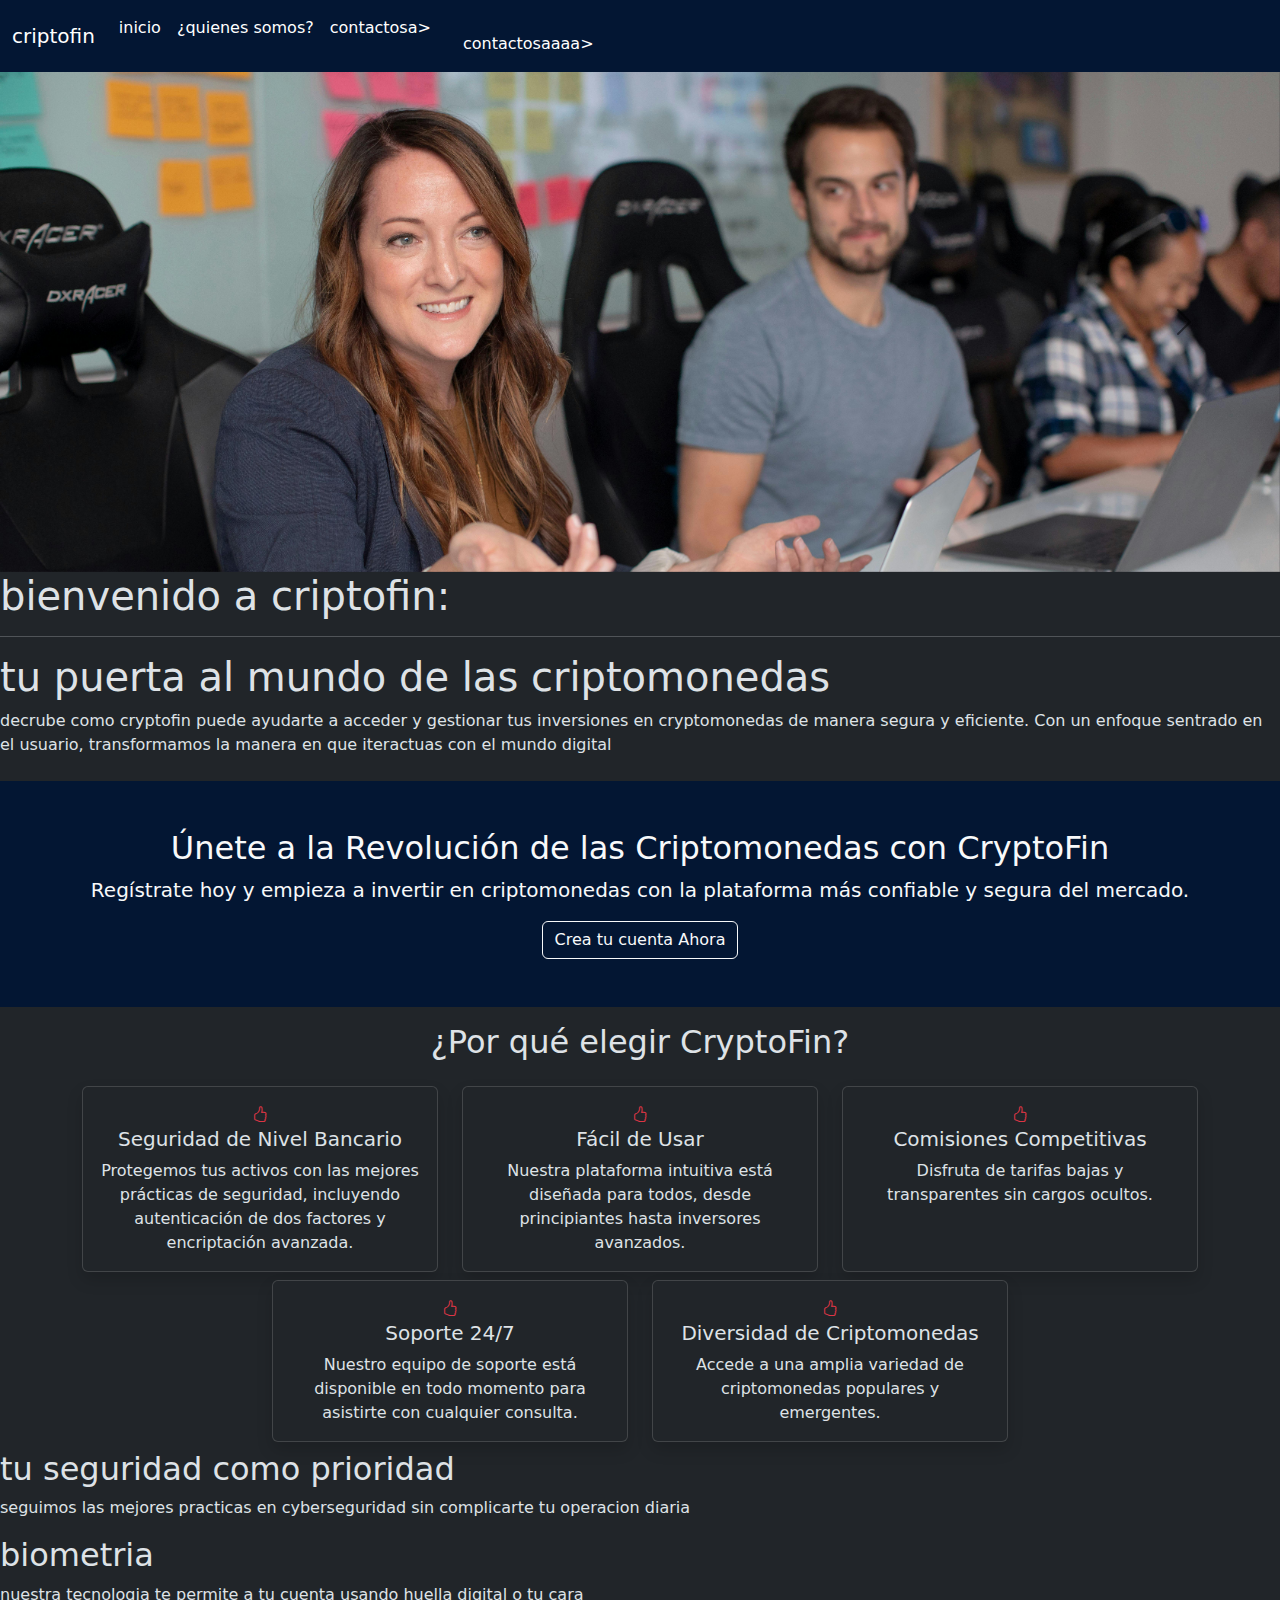
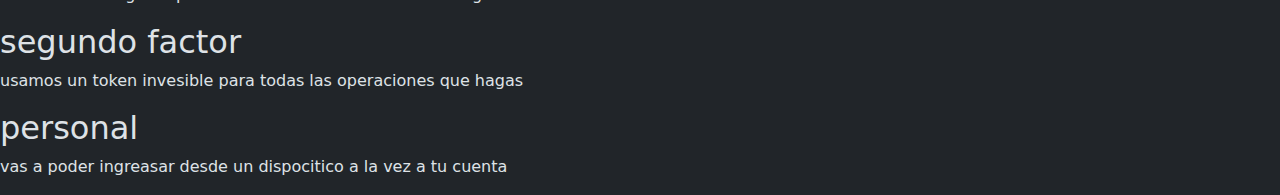
<file: index.html>
<!DOCTYPE html>
<html lang="en" data-bs-theme="dark">
<head>
    <meta charset="UTF-8">
    <meta name="viewport" content="width=device-width, initial-scale=1.0">
    <link rel="stylesheet" href="https://cdn.jsdelivr.net/npm/bootstrap-icons@1.11.3/font/bootstrap-icons.min.css">    <link rel="stylesheet" href="./css/bootstrap.min.css">
    <link rel="stylesheet" href="./css/style.css">
    <title>Document</title>
</head>
<body>
<header>
  <nav class="navbar navbar-expand-lg bg-primary-subtle">
    <div class="container-fluid">
      <a class="navbar-brand" href="index.html">criptofin</a>
      <button class="navbar-toggler" type="button" data-bs-toggle="collapse" data-bs-target="#navbarSupportedContent" aria-controls="navbarSupportedContent" aria-expanded="false" aria-label="Toggle navigation">
        <span class="navbar-toggler-icon"></span>
      </button>
      <div class="collapse navbar-collapse" id="navbarSupportedContent">
        <ul class="navbar-nav me-auto mb-2 mb-lg-0">
          <li class="nav-item">
            <a class="nav-link active" aria-current="page" href="index.html">inicio</a>
          </li>
          <li class="nav-item">
            <a class="nav-link active" aria-current="page" href="./preguntasfrecuentes.html">¿quienes somos?</a>
          </li>
          <li class="nav-item">
            <a class="nav-link active" aria-current="page" href="./contactos.html">contactosa>
          </li>
          <li class="nav-item">
            <a class="nav-link active" aria-current="page" href="./error404.html">contactosaaaa>
          </li>
        </ul>
        </form>
      </div>
    </div>
  </nav>
         
      
    </div>
  </nav>
  </nav>
      </nav>
      <main>
        <section id="banerpincipal" class="carousel slide" data-bs-ride="carousel">
          <div class="carousel-inner">
            <div class="carousel-item active">
              <img src="./img/banner/atencion.jpg" class="d-block w-100 imagencarrucel" alt="...">
            </div>
            <div class="carousel-item">
              <img src="./img/banner/crypto.jpeg" class="d-block w-100 imagencarrucel" alt="...">
            </div>
            <div class="carousel-item">
              <img src="./img/banner/inversion.jpg" class="d-block w-100 imagencarrucel " alt="...">
            </div>
          </div>
          <button class="carousel-control-prev" type="button" data-bs-target="#banerpincipal" data-bs-slide="prev">
            <span class="carousel-control-prev-icon" aria-hidden="true"></span>
            <span class="visually-hidden">Previous</span>
          </button>
          <button class="carousel-control-next" type="button" data-bs-target="#banerpincipal" data-bs-slide="next">
            <span class="carousel-control-next-icon" aria-hidden="true"></span>
            <span class="visually-hidden">Next</span>
          </button>
        </section>

        <div>
          <h1>bienvenido a criptofin: <hr>
          tu puerta al mundo de las criptomonedas</h1>
          <p>decrube como cryptofin puede ayudarte a acceder y gestionar tus inversiones en cryptomonedas
              de manera segura y eficiente. Con un enfoque sentrado en el usuario, transformamos la manera en que iteractuas con el mundo digital
              <section
              class="container-fluid bg-primary-subtle text-light bg-opacity-75 py-5 mt-4"
            >
              <article class="container text-center">
                <h2 class="text-center">
                  Únete a la Revolución de las Criptomonedas con CryptoFin
                </h2>
                <p class="lead">
                  Regístrate hoy y empieza a invertir en criptomonedas con la
                  plataforma más confiable y segura del mercado.
                </p>
                <button class="btn btn-outline-light" data-bs-toggle="modal" data-bs-target="#modalderegistro">Crea tu cuenta Ahora</button>
              </article>
            </section>
            </p>
                  <!-- por q elegir crpto fin -->
                  <article class="container text-center ">
                    <h2 class="container text-center mb-4">¿Por qué elegir CryptoFin?</h2>
                    <article class="row  justify-content-center ">
                      <div class="col-12 col-md-6 col-lg-4 mb-2 "><div class="card h-100 shadow" >
                       
                        <div class="card-body  ">
                          <i class="bi bi-hand-thumbs-up text-danger "></i>
                          <h5 class="card-title">Seguridad de Nivel Bancario</h5>
                          <p class="card-text">Protegemos tus activos con las mejores prácticas de seguridad, incluyendo autenticación de dos factores y encriptación avanzada.</p>
                        </div>
                      </div></div>
                      <div class="col-12 col-md-6 col-lg-4 mb-2 "><div class="card h-100 shadow" >
                       
                        <div class="card-body text-center  ">
                          <i class="bi bi-hand-thumbs-up text-danger"></i>
                          <h5 class="card-title">Fácil de Usar</h5>
                          <p class="card-text"> Nuestra plataforma intuitiva está diseñada para todos, desde principiantes hasta inversores avanzados.</p>
                        </div>
                      </div></div>
                      <div class="col-12 col-md-6 col-lg-4 mb-2 "><div class="card h-100 shadow" >
                       
                        <div class="card-body text-center ">
                          <i class="bi bi-hand-thumbs-up text-danger"></i>
                          <h5 class="card-title">Comisiones Competitivas</h5>
                          <p class="card-text"> Disfruta de tarifas bajas y transparentes sin cargos ocultos.</p>
                        </div>
                      </div></div>
                      <div class="col-12 col-md-6 col-lg-4 mb-2 "><div class="card h-100 shadow" >
                       
                        <div class="card-body text-center  ">
                          <i class="bi bi-hand-thumbs-up text-danger"></i>
                          <h5 class="card-title">Soporte 24/7</h5>
                          <p class="card-text">Nuestro equipo de soporte está disponible en todo momento para asistirte con cualquier consulta.</p>
                        </div>
                      </div></div>
                      <div class="col-12 col-md-6 col-lg-4 mb-2 "><div class="card h-100 shadow" >
                       
                        <div class="card-body text-center ">
                          <i class="bi bi-hand-thumbs-up text-danger"></i>
                          <h5 class="card-title">Diversidad de Criptomonedas</h5>
                          <p class="card-text"> Accede a una amplia variedad de criptomonedas populares y emergentes.</p>
                        </div>
                      </div></div>
                      
                    </article>
                  </article>
              </div>
                  <h2>tu seguridad como prioridad</h2>
                  <p>seguimos las mejores practicas en cyberseguridad sin complicarte tu operacion diaria</p>
                   <h2>biometria</h2>
                   <p>nuestra tecnologia te permite a tu cuenta usando huella digital o tu cara</p>
                   <h2> segundo factor </h2>
                   <p> usamos un token invesible para todas las operaciones que hagas</p>
                   <h2>personal</h2>
                   <p> vas a poder ingreasar desde un dispocitico a la vez a tu cuenta</p>
      </main>
</header>  
<!-- modal de registro -->
<section class="modal fade" id="modalderegistro" tabindex="-1" aria-labelledby="modalderegistroLabel" aria-hidden="true">
  <div class="modal-dialog modal-lg">
    <div class="modal-content">
      <div class="modal-header">
        <h2 class="modal-title fs-5" id="modalderegistroLabel">Registro</h2>
        <button type="button" class="btn-close" data-bs-dismiss="modal" aria-label="Close"></button>
      </div>
      <div class="modal-body">
        <form >
          <div class="mb-3">
            <label for="nombeapellido" class="form-label"> nombre  y apellido</label>
            <input type="text" class="form-control" id="nombeapellido" required minlength="5" maxlength="100" placeholder="juan perez">
          </div>
          <div class="mb-3">
            <label for="email" class="form-label"> email</label>
            <input type="email" class="form-control" id="email" required minlength="5" maxlength="320" placeholder="juan@email.com">
          </div>
          <div class="mb-3">
            <label for="contraseña" class="form-label"> contraseña</label>
            <input type="password" class="form-control" id="contraseña" required minlength="8" maxlength="16" placeholder="12345678">
          </div>
          <button type="submit" class="bg-primary"> enviar</button>
        </form>
      </div>
      <div class="modal-footer">
        <button type="button" class="btn btn-secondary" data-bs-dismiss="modal">Close</button>
        <button type="button" class="btn btn-primary">Save changes</button>
      </div>
    </div>
  </div>
</section>  
<script src="./js/bootstrap.min.js"> </script>
</body>
</html>
</file>
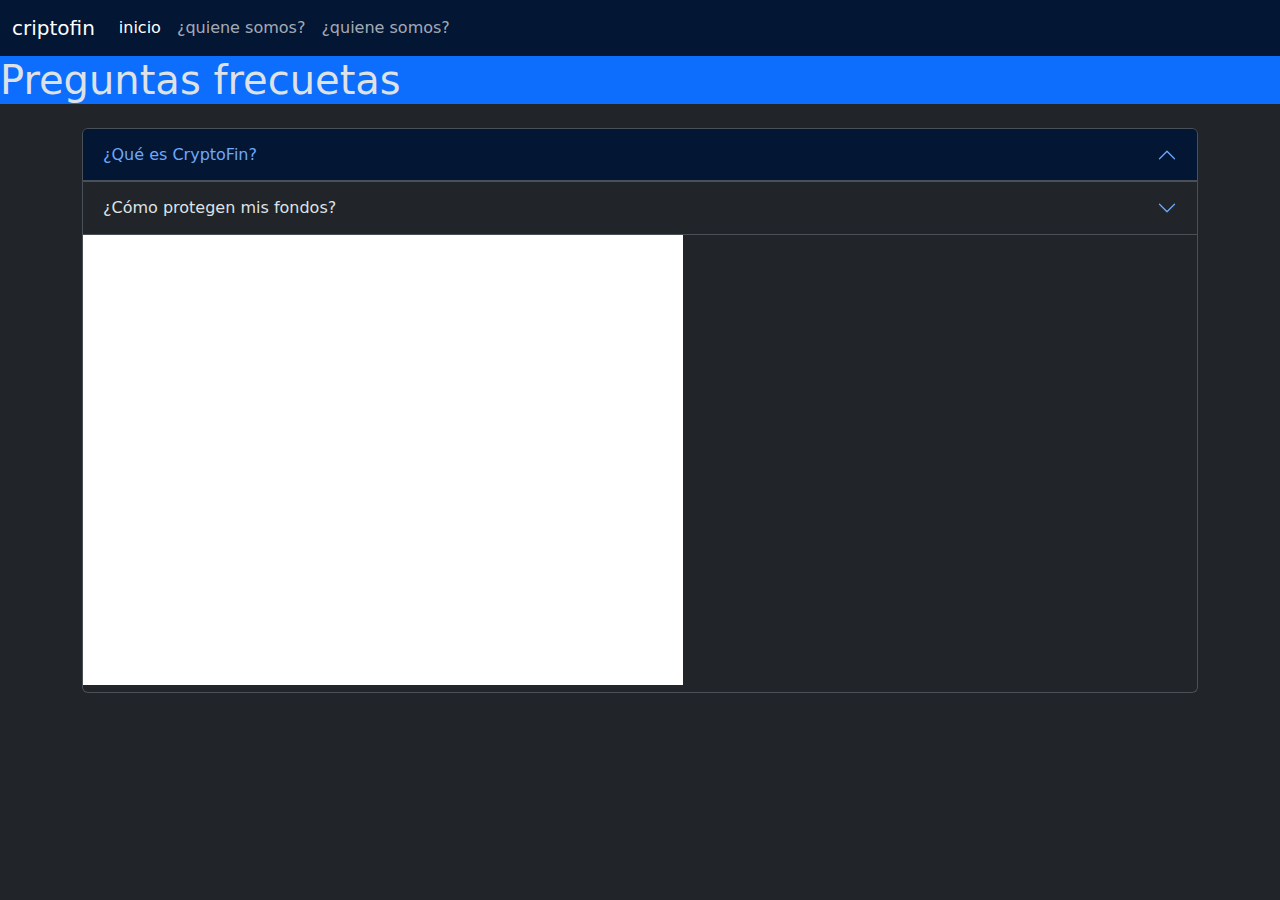
<file: contactos.html>
<!DOCTYPE html>
<html lang="en" data-bs-theme="dark">
<head>
    <meta charset="UTF-8">
    <meta name="viewport" content="width=device-width, initial-scale=1.0">
    <link rel="stylesheet" href="https://cdn.jsdelivr.net/npm/bootstrap-icons@1.11.3/font/bootstrap-icons.min.css">    <link rel="stylesheet" href="./css/bootstrap.min.css">
    <link rel="stylesheet" href="./css/style.css">
    <title>Document</title>
</head>
<body>
<header>
  <nav class="navbar navbar-expand-lg bg-primary-subtle">
    <div class="container-fluid">
      <a class="navbar-brand" href="index.html">criptofin</a>
      <button class="navbar-toggler" type="button" data-bs-toggle="collapse" data-bs-target="#navbarSupportedContent" aria-controls="navbarSupportedContent" aria-expanded="false" aria-label="Toggle navigation">
        <span class="navbar-toggler-icon"></span>
      </button>
      <div class="collapse navbar-collapse" id="navbarSupportedContent">
        <ul class="navbar-nav me-auto mb-2 mb-lg-0">
          <li class="nav-item">
            <a class="nav-link active" aria-current="page" href="index.html">inicio</a>
          </li>
          <li class="nav-item">
            <a class="nav-link" href="./preguntasfrecuentes.html">¿quiene somos?</a>
          </li>
          <li class="nav-item">
            <a class="nav-link" href="./preguntasfrecuentes.html">¿quiene somos?</a>
          </li>
        </ul>
        </form>
      </div>
    </div>
  </nav>
         
      
    </div>
  </nav>
  </nav>
      </nav>
      <main>
       <section class="bg-primary text-">
        <h1> Preguntas frecuetas</h1>
       </section>
       <section class="container my-4">
        <article class="accordion" id="preguntasfrecuentes">
          <div class="accordion-item">
            <h2 class="accordion-header">
              <button class="accordion-button" type="button" data-bs-toggle="collapse" data-bs-target="#collapseOne" aria-expanded="true" aria-controls="collapseOne">
                ¿Qué es CryptoFin?
              </button>
            </h2>
            <div id="collapseOne" class="accordion-collapse collapse " data-bs-parent="#preguntasfrecuentes">
              <div class="accordion-body">
                <p>
                  <strong>CryptoFin</strong> es una fintech dedicada a ofrecer una plataforma segura y fácil de usar para la compra, venta y gestión de criptomonedas.</p>
              </div>
            </div>
          </div>
          <div class="accordion-item">
            <h2 class="accordion-header">
              <button class="accordion-button collapsed" type="button" data-bs-toggle="collapse" data-bs-target="#collapseTwo" aria-expanded="false" aria-controls="collapseTwo">
                ¿Cómo protegen mis fondos?
              </button>
            </h2>
            <div id="collapseTwo" class="accordion-collapse collapse" data-bs-parent="#preguntasfrecuentes">
              <div class="accordion-body">
                <p>Utilizamos medidas de seguridad de nivel bancario, incluyendo autenticación de dos factores y encriptación avanzada, para proteger tus activos.</p>
              </div>
            </div>
          </div>
          <div class="accordion-item">
        <section class="row">
            <div class="col-md-6"> <iframe src="https://www.google.com/maps/embed?pb=!1m18!1m12!1m3!1d3560.105916739557!2d-65.207167!3d-26.836583299999994!2m3!1f0!2f0!3f0!3m2!1i1024!2i768!4f13.1!3m3!1m2!1s0x94225d3ad7f30f1d%3A0xf8606cd659b8e3e4!2sRollingCode%20School!5e0!3m2!1ses!2sar!4v1718129060005!5m2!1ses!2sar"
               width="600" height="450" 
              style="border:0;" allowfullscreen="" 
              loading="lazy" referrerpolicy="no-referrer-when-downgrade"></iframe>
        </section>
            
      </main>
</header>  
<!-- modal de registro -->
<section class="modal fade" id="modalderegistro" tabindex="-1" aria-labelledby="modalderegistroLabel" aria-hidden="true">
  <div class="modal-dialog modal-lg">
    <div class="modal-content">
      <div class="modal-header">
        <h2 class="modal-title fs-5" id="modalderegistroLabel">Registro</h2>
        <button type="button" class="btn-close" data-bs-dismiss="modal" aria-label="Close"></button>
      </div>
      <div class="modal-body">
        <form >
          <div class="mb-3">
            <label for="nombeapellido" class="form-label"> nombre  y apellido</label>
            <input type="text" class="form-control" id="nombeapellido" required minlength="5" maxlength="100" placeholder="juan perez">
          </div>
          <div class="mb-3">
            <label for="email" class="form-label"> email</label>
            <input type="email" class="form-control" id="email" required minlength="5" maxlength="320" placeholder="juan@email.com">
          </div>
          <div class="mb-3">
            <label for="contraseña" class="form-label"> contraseña</label>
            <input type="password" class="form-control" id="contraseña" required minlength="8" maxlength="16" placeholder="12345678">
          </div>
          <button type="submit" class="bg-primary"> enviar</button>
        </form>
      </div>
      <div class="modal-footer">
        <button type="button" class="btn btn-secondary" data-bs-dismiss="modal">Close</button>
        <button type="button" class="btn btn-primary">Save changes</button>
      </div>
    </div>
  </div>
</section>  
<script src="./js/bootstrap.min.js"> </script>
</body>
</html>
</file>
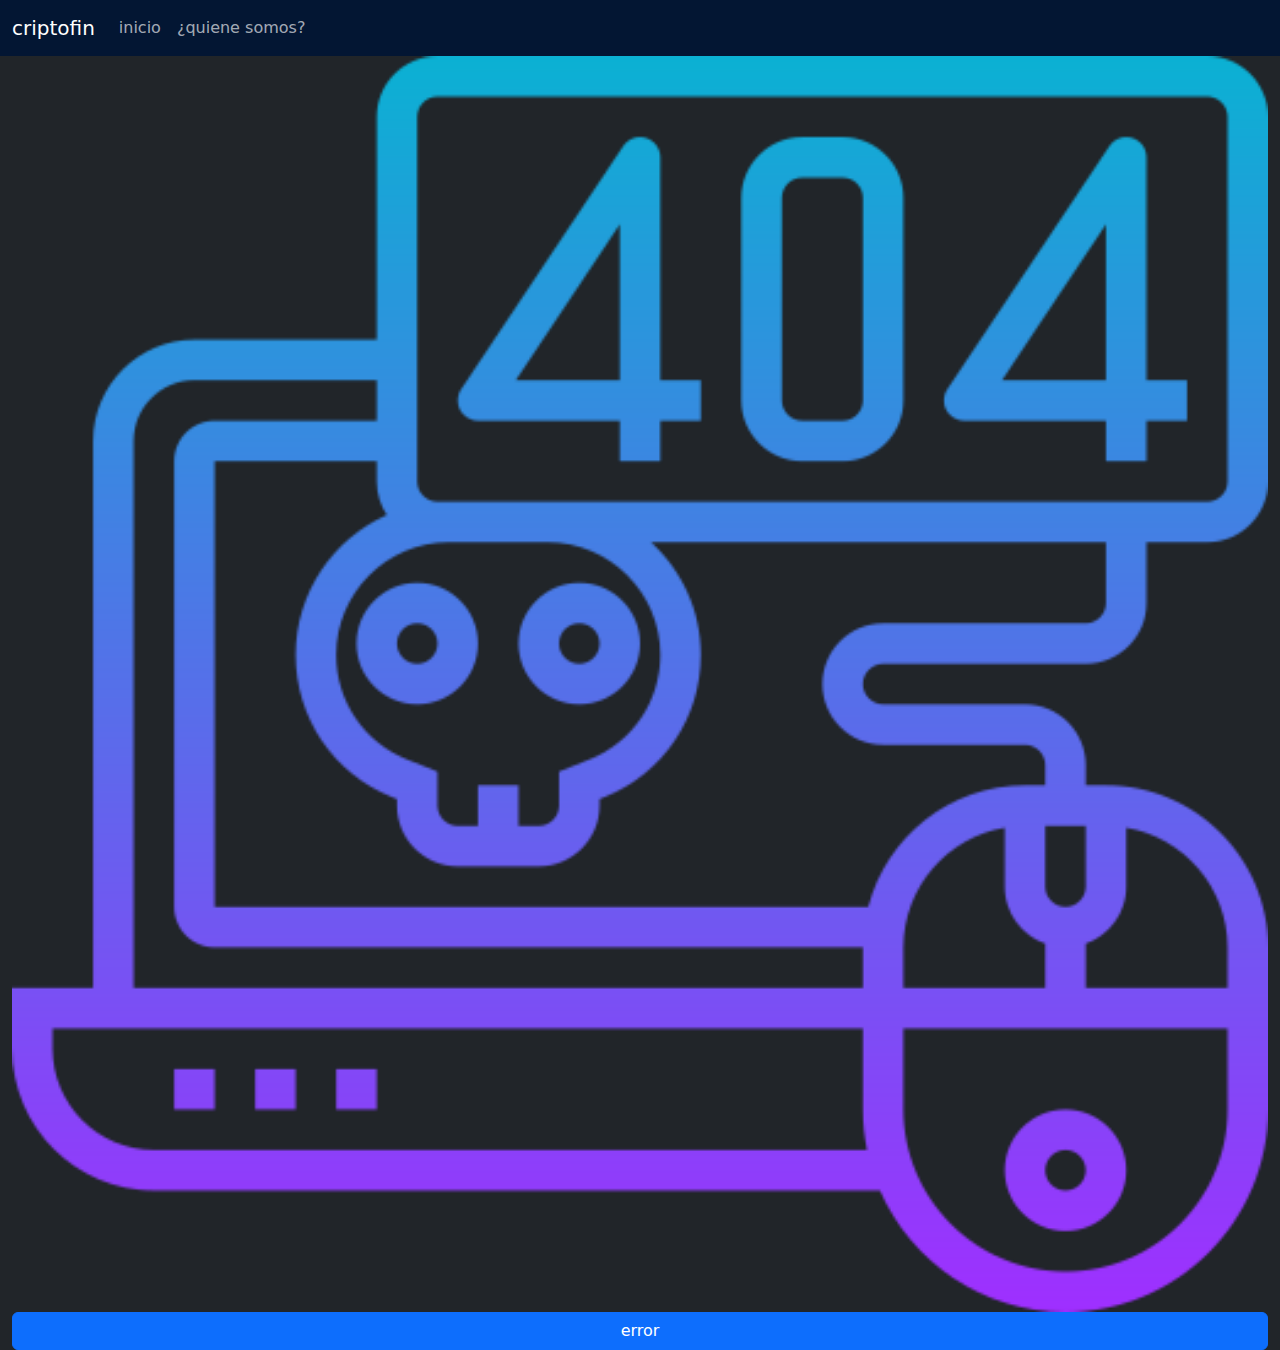
<file: error404.html>
<!DOCTYPE html>
<html lang="en" data-bs-theme="dark">
<head>
    <meta charset="UTF-8">
    <meta name="viewport" content="width=device-width, initial-scale=1.0">
    <link rel="stylesheet" href="https://cdn.jsdelivr.net/npm/bootstrap-icons@1.11.3/font/bootstrap-icons.min.css">    <link rel="stylesheet" href="./css/bootstrap.min.css">
    <link rel="stylesheet" href="./css/style.css">
    <title>Document</title>
</head>
<body>
<header>
  <nav class="navbar navbar-expand-lg bg-primary-subtle">
    <div class="container-fluid">
      <a class="navbar-brand" href="index.html">criptofin</a>
      <button class="navbar-toggler" type="button" data-bs-toggle="collapse" data-bs-target="#navbarSupportedContent" aria-controls="navbarSupportedContent" aria-expanded="false" aria-label="Toggle navigation">
        <span class="navbar-toggler-icon"></span>
      </button>
      <div class="collapse navbar-collapse" id="navbarSupportedContent">
        <ul class="navbar-nav me-auto mb-2 mb-lg-0">
          <li class="nav-item">
            <a class="nav-link " aria-current="page" href="index.html">inicio</a>
          </li>
          <li class="nav-item">
            <a class="nav-link" href="./preguntasfrecuentes.html">¿quiene somos?</a>
          </li>
        </ul>
        </form>
      </div>
    </div>
  </nav>
         
      
    </div>
  </nav>
  </nav>
      </nav>
    <main class="container-fluid">
        <section class="d-flex flex-column justify-content-center">
        <img src="./img/error.png" alt="error 404" class="w-50%">
    <a href="index.html" class="btn btn-primary">error</a>
  </section>
    </main>
</header>  
<!-- modal de registro -->
<section class="modal fade" id="modalderegistro" tabindex="-1" aria-labelledby="modalderegistroLabel" aria-hidden="true">
  <div class="modal-dialog modal-lg">
    <div class="modal-content">
      <div class="modal-header">
        <h2 class="modal-title fs-5" id="modalderegistroLabel">Registro</h2>
        <button type="button" class="btn-close" data-bs-dismiss="modal" aria-label="Close"></button>
      </div>
      <div class="modal-body">
        <form >
          <div class="mb-3">
            <label for="nombeapellido" class="form-label"> nombre  y apellido</label>
            <input type="text" class="form-control" id="nombeapellido" required minlength="5" maxlength="100" placeholder="juan perez">
          </div>
          <div class="mb-3">
            <label for="email" class="form-label"> email</label>
            <input type="email" class="form-control" id="email" required minlength="5" maxlength="320" placeholder="juan@email.com">
          </div>
          <div class="mb-3">
            <label for="contraseña" class="form-label"> contraseña</label>
            <input type="password" class="form-control" id="contraseña" required minlength="8" maxlength="16" placeholder="12345678">
          </div>
          <button type="submit" class="bg-primary"> enviar</button>
        </form>
      </div>
      <div class="modal-footer">
        <button type="button" class="btn btn-secondary" data-bs-dismiss="modal">Close</button>
        <button type="button" class="btn btn-primary">Save changes</button>
      </div>
    </div>
  </div>
</section>  
<script src="./js/bootstrap.min.js"> </script>
</body>
</html>
</file>
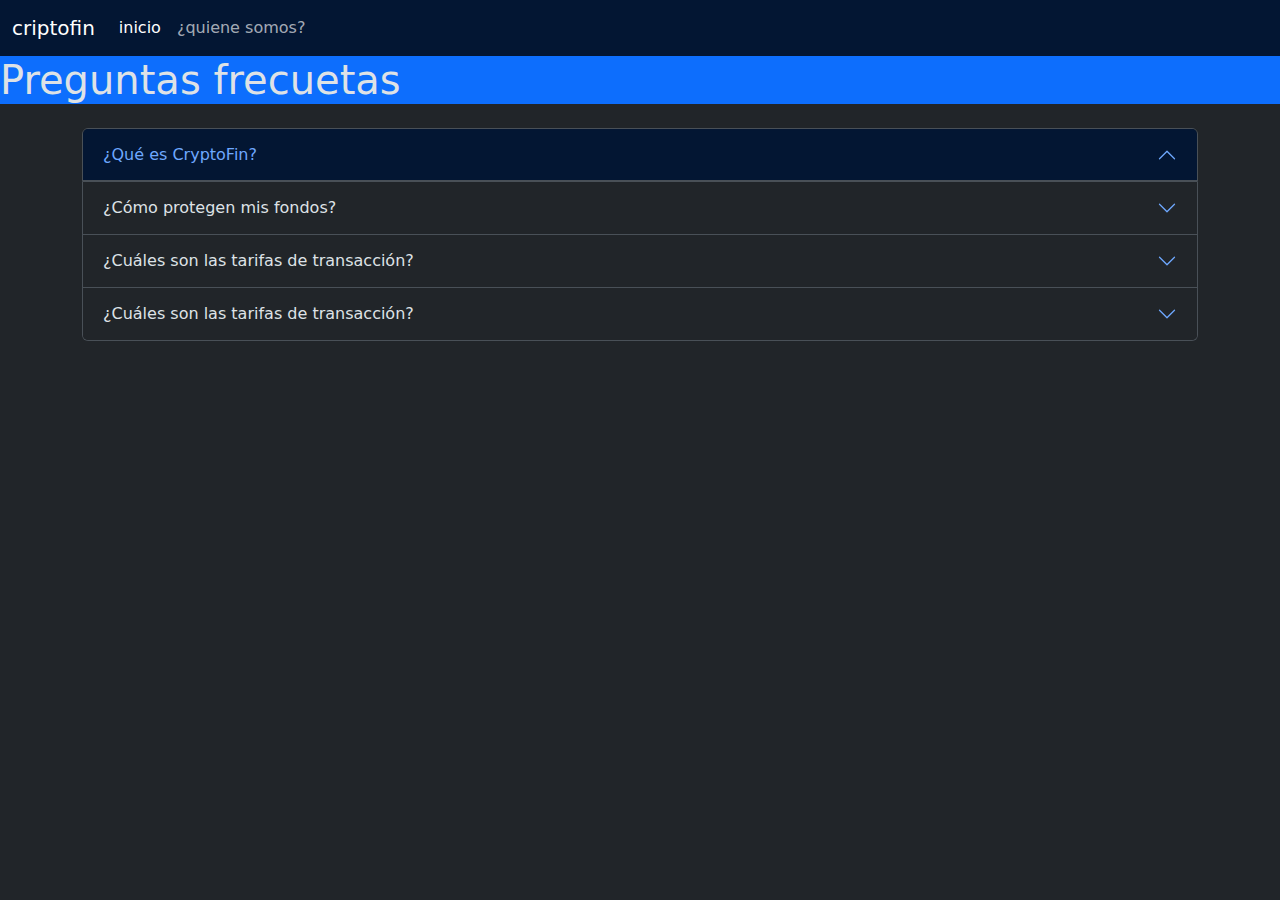
<file: preguntasfrecuentes.html>
<!DOCTYPE html>
<html lang="en" data-bs-theme="dark">
<head>
    <meta charset="UTF-8">
    <meta name="viewport" content="width=device-width, initial-scale=1.0">
    <link rel="stylesheet" href="https://cdn.jsdelivr.net/npm/bootstrap-icons@1.11.3/font/bootstrap-icons.min.css">    <link rel="stylesheet" href="./css/bootstrap.min.css">
    <link rel="stylesheet" href="./css/style.css">
    <title>Document</title>
</head>
<body>
<header>
  <nav class="navbar navbar-expand-lg bg-primary-subtle">
    <div class="container-fluid">
      <a class="navbar-brand" href="index.html">criptofin</a>
      <button class="navbar-toggler" type="button" data-bs-toggle="collapse" data-bs-target="#navbarSupportedContent" aria-controls="navbarSupportedContent" aria-expanded="false" aria-label="Toggle navigation">
        <span class="navbar-toggler-icon"></span>
      </button>
      <div class="collapse navbar-collapse" id="navbarSupportedContent">
        <ul class="navbar-nav me-auto mb-2 mb-lg-0">
          <li class="nav-item">
            <a class="nav-link active" aria-current="page" href="index.html">inicio</a>
          </li>
          <li class="nav-item">
            <a class="nav-link" href="./preguntasfrecuentes.html">¿quiene somos?</a>
          </li>
        </ul>
        </form>
      </div>
    </div>
  </nav>
         
      
    </div>
  </nav>
  </nav>
      </nav>
      <main>
       <section class="bg-primary text-">
        <h1> Preguntas frecuetas</h1>
       </section>
       <section class="container my-4">
        <article class="accordion" id="preguntasfrecuentes">
          <div class="accordion-item">
            <h2 class="accordion-header">
              <button class="accordion-button" type="button" data-bs-toggle="collapse" data-bs-target="#collapseOne" aria-expanded="true" aria-controls="collapseOne">
                ¿Qué es CryptoFin?
              </button>
            </h2>
            <div id="collapseOne" class="accordion-collapse collapse " data-bs-parent="#preguntasfrecuentes">
              <div class="accordion-body">
                <p>
                  <strong>CryptoFin</strong> es una fintech dedicada a ofrecer una plataforma segura y fácil de usar para la compra, venta y gestión de criptomonedas.</p>
              </div>
            </div>
          </div>
          <div class="accordion-item">
            <h2 class="accordion-header">
              <button class="accordion-button collapsed" type="button" data-bs-toggle="collapse" data-bs-target="#collapseTwo" aria-expanded="false" aria-controls="collapseTwo">
                ¿Cómo protegen mis fondos?
              </button>
            </h2>
            <div id="collapseTwo" class="accordion-collapse collapse" data-bs-parent="#preguntasfrecuentes">
              <div class="accordion-body">
                <p>Utilizamos medidas de seguridad de nivel bancario, incluyendo autenticación de dos factores y encriptación avanzada, para proteger tus activos.</p>
              </div>
            </div>
          </div>
          <div class="accordion-item">
            <h2 class="accordion-header">
              <button class="accordion-button collapsed" type="button" data-bs-toggle="collapse" data-bs-target="#collapseThree" aria-expanded="false" aria-controls="collapseThree">
                ¿Cuáles son las tarifas de transacción?
              </button>
            </h2>
            <div id="collapseThree" class="accordion-collapse collapse" data-bs-parent="#preguntasfrecuentes">
              <div class="accordion-body">
               <p>Nuestras tarifas son competitivas y transparentes. Consulta nuestra página de tarifas para más detalles. </p>  
              </div>
              
            </div>
          </div>
          <div class="accordion-item">
            <h2 class="accordion-header">
              <button class="accordion-button collapsed" type="button" data-bs-toggle="collapse" data-bs-target="#collapseThree" aria-expanded="false" aria-controls="collapseThree">
                ¿Cuáles son las tarifas de transacción?
              </button>
            </h2>
            <div id="collapsefour" class="accordion-collapse collapse" data-bs-parent="#preguntasfrecuentes">
              <div class="accordion-body">
               <p>Nuestras tarifas son competitivas y transparentes. Consulta nuestra página de tarifas para más detalles. </p>  </div>
              </div>
            </div>
          </div>
          
          </div>
        </article>
       </section>
      </main>
</header>  
<!-- modal de registro -->
<section class="modal fade" id="modalderegistro" tabindex="-1" aria-labelledby="modalderegistroLabel" aria-hidden="true">
  <div class="modal-dialog modal-lg">
    <div class="modal-content">
      <div class="modal-header">
        <h2 class="modal-title fs-5" id="modalderegistroLabel">Registro</h2>
        <button type="button" class="btn-close" data-bs-dismiss="modal" aria-label="Close"></button>
      </div>
      <div class="modal-body">
        <form >
          <div class="mb-3">
            <label for="nombeapellido" class="form-label"> nombre  y apellido</label>
            <input type="text" class="form-control" id="nombeapellido" required minlength="5" maxlength="100" placeholder="juan perez">
          </div>
          <div class="mb-3">
            <label for="email" class="form-label"> email</label>
            <input type="email" class="form-control" id="email" required minlength="5" maxlength="320" placeholder="juan@email.com">
          </div>
          <div class="mb-3">
            <label for="contraseña" class="form-label"> contraseña</label>
            <input type="password" class="form-control" id="contraseña" required minlength="8" maxlength="16" placeholder="12345678">
          </div>
          <button type="submit" class="bg-primary"> enviar</button>
        </form>
      </div>
      <div class="modal-footer">
        <button type="button" class="btn btn-secondary" data-bs-dismiss="modal">Close</button>
        <button type="button" class="btn btn-primary">Save changes</button>
      </div>
    </div>
  </div>
</section>  
<script src="./js/bootstrap.min.js"> </script>
</body>
</html>
</file>
<file: css/style.css>
.imagencarrucel{
    height: 350px;
    object-fit: cover;
}
textarea {
    resize: none;
  }
@MEDIA all and (min-width:992px){
    .imagencarrucel{
        height: 500px;
        object-position: 50% 30%;
    }
}
</file>
